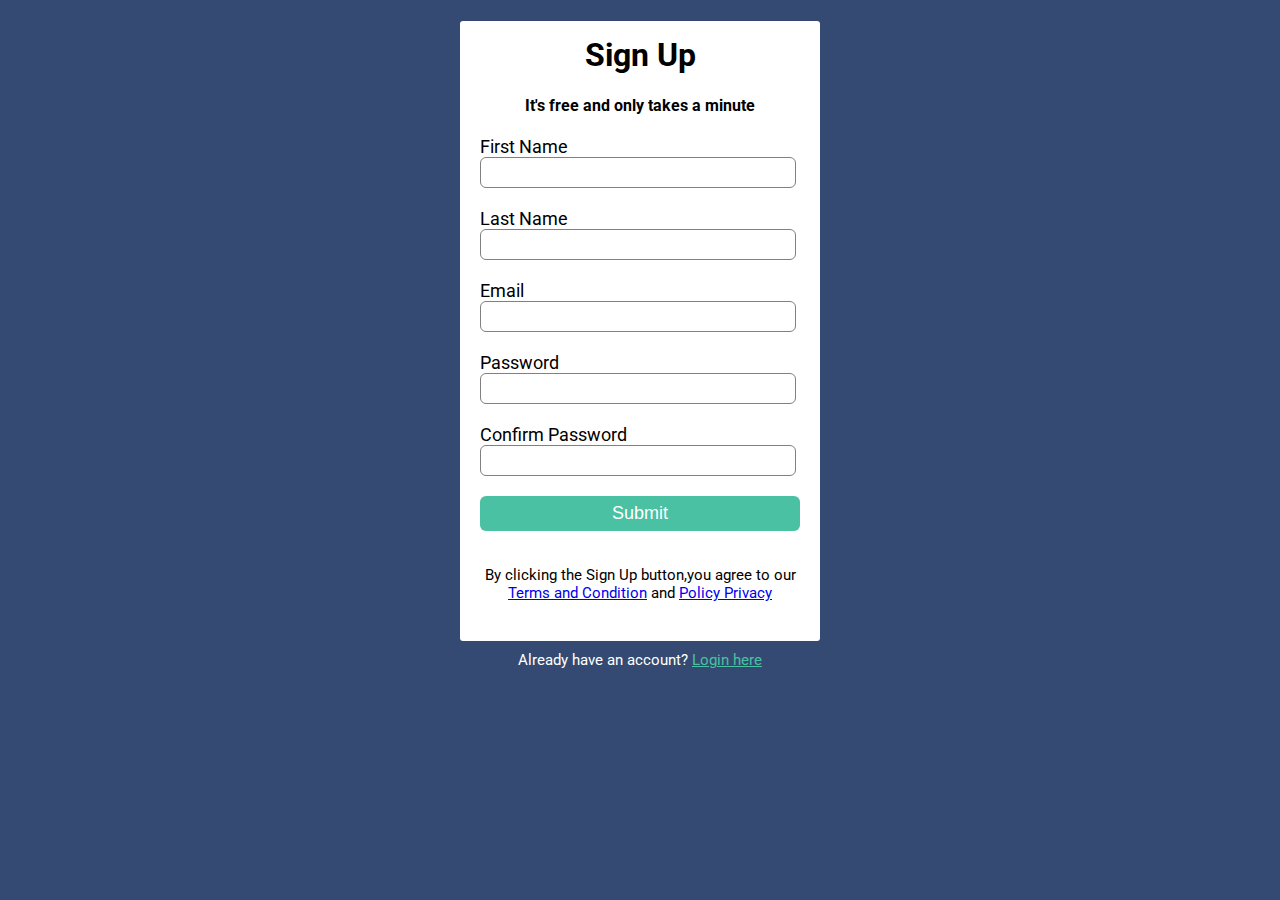
<file: index.html>
<!DOCTYPE html>
<html lang="en">

<head>
    <title>Sign Up</title>
    <link rel="stylesheet" href="main.css" />
    <link href="https://fonts.googleapis.com/css2?family=Roboto:wght@300&display=swap" rel="stylesheet" />
</head>

<body>
    <div class="signup-box">
        <h1>Sign Up</h1>
        <h4>It's free and only takes a minute</h4>
        <form>
            <label>First Name</label>
            <input type="text" placeholder="" />
            <label>Last Name</label>
            <input type="text" placeholder="" />
            <label>Email</label>
            <input type="email" placeholder="" />
            <label>Password</label>
            <input type="password" placeholder="" />
            <label>Confirm Password</label>
            <input type="password" placeholder="" />
            <input type="button" value="Submit" />
        </form>
        <p>
            By clicking the Sign Up button,you agree to our <br />
            <a href="#">Terms and Condition</a> and <a href="#">Policy Privacy</a>
        </p>
    </div>
    <p class="para-2">
        Already have an account? <a href="index2.html">Login here</a>
    </p>
</body>
</file>
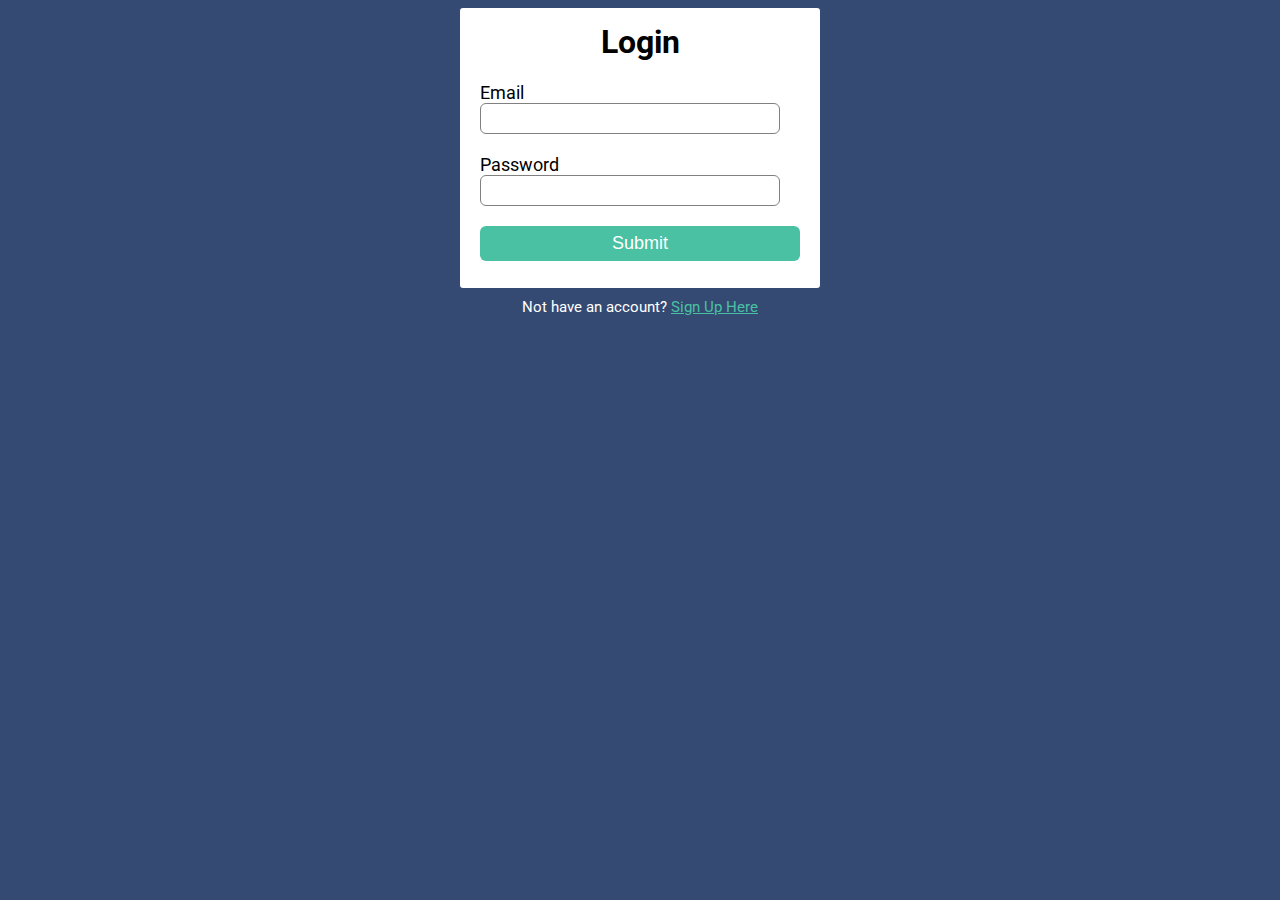
<file: index2.html>
</html>
<!DOCTYPE html>
<html lang="en">

<head>
    <title>Login</title>
    <link rel="stylesheet" href="main.css" />
    <link href="https://fonts.googleapis.com/css2?family=Roboto:wght@300&display=swap" rel="stylesheet" />
</head>

<body>
    <div class="login-box">
        <h1>Login</h1>
        <form>
            <label>Email</label>
            <input type="email" placeholder="" />
            <label>Password</label>
            <input type="password" placeholder="" />
            <input type="button" value="Submit" />
        </form>
    </div>
    <p class="para-2">
        Not have an account? <a href="index.html">Sign Up Here</a>
    </p>
</body>

</html>
</file>
<file: main.css>
body {
    background-color: #344a72;
    font-family: "Roboto", sans-serif;
  }
  
  .signup-box {
    width: 360px;
    height: 620px;
    margin: auto;
    background-color: white;
    border-radius: 3px;
  }
  
  .login-box {
    width: 360px;
    height: 280px;
    margin: auto;
    border-radius: 3px;
    background-color: white;
  }
  
  h1 {
    text-align: center;
    padding-top: 15px;
  }
  
  h4 {
    text-align: center;
  }
  
  form {
    width: 300px;
    margin-left: 20px;
  }
  
  form label {
    display: flex;
    margin-top: 20px;
    font-size: 18px;
  }
  
  form input {
    width: 100%;
    padding: 7px;
    border: none;
    border: 1px solid gray;
    border-radius: 6px;
    outline: none;
  }
  input[type="button"] {
    width: 320px;
    height: 35px;
    margin-top: 20px;
    border: none;
    background-color: #49c1a2;
    color: white;
    font-size: 18px;
  }
  p {
    text-align: center;
    padding-top: 20px;
    font-size: 15px;
  }
  .para-2 {
    text-align: center;
    color: white;
    font-size: 15px;
    margin-top: -10px;
  }
  .para-2 a {
    color: #49c1a2;
  }
</file>
